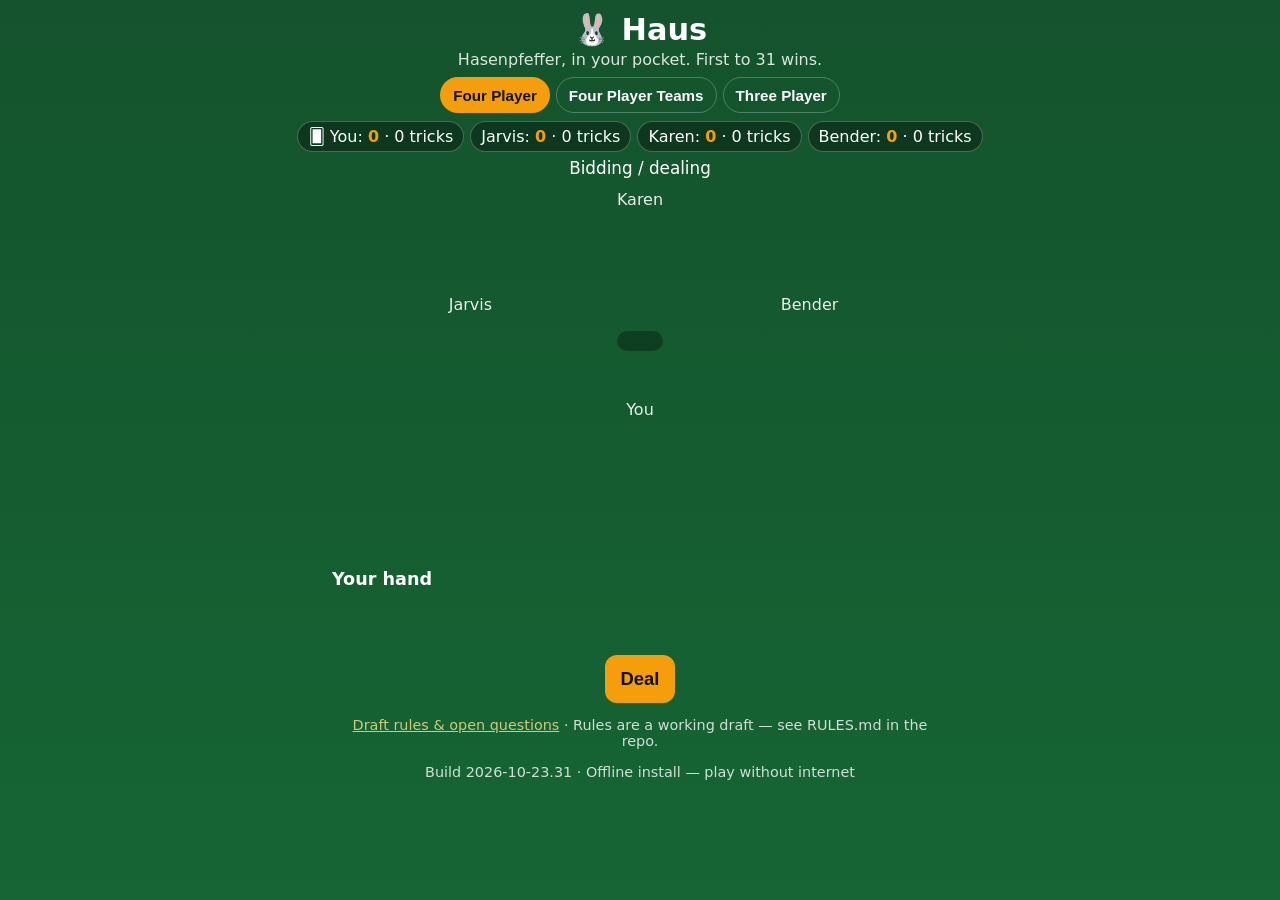
<file: docs/index.html>
<!DOCTYPE html>
<html lang="en">
<head>
<meta charset="utf-8">
<meta name="viewport" content="width=device-width, initial-scale=1, viewport-fit=cover">
<meta name="theme-color" content="#14532d">
<title>Haus — a Hasenpfeffer card game</title>
<link rel="icon" href="data:image/svg+xml,%3Csvg xmlns='http://www.w3.org/2000/svg' viewBox='0 0 100 100'%3E%3Ctext y='.9em' font-size='90'%3E🐰%3C/text%3E%3C/svg%3E">
<link rel="manifest" href="manifest.webmanifest">
<link rel="apple-touch-icon" href="icon-192.png">
<meta name="mobile-web-app-capable" content="yes">
<meta name="apple-mobile-web-app-capable" content="yes">
<meta name="apple-mobile-web-app-status-bar-style" content="black-translucent">
<meta name="apple-mobile-web-app-title" content="Haus">
<link rel="stylesheet" href="style.css?v=20261023-31">
</head>
<body>
<header>
  <h1>🐰 Haus</h1>
  <p class="tagline" id="tagline">Hasenpfeffer, in your pocket. First to 31 wins.</p>
  <div id="variant-switch" role="group" aria-label="Game variant">
    <button type="button" id="variant-four" class="active">Four Player</button>
    <button type="button" id="variant-teams">Four Player Teams</button>
    <button type="button" id="variant-three">Three Player</button>
  </div>
  <div id="scoreboard" aria-live="polite"></div>
  <div id="status"></div>
</header>

<main>
  <section id="table" aria-label="Table">
    <div class="seat seat-north" id="seat-2"><div class="seat-name" id="name-2"></div><div class="played" id="played-2"></div><div class="seat-hand" id="hand-2"></div></div>
    <div class="seat seat-west" id="seat-1"><div class="seat-name" id="name-1"></div><div class="played" id="played-1"></div><div class="seat-hand" id="hand-1"></div></div>
    <div class="seat seat-center"><div id="center-info"></div><div id="kitty"></div></div>
    <div class="seat seat-east" id="seat-3"><div class="seat-name" id="name-3"></div><div class="played" id="played-3"></div><div class="seat-hand" id="hand-3"></div></div>
    <div class="seat seat-south" id="seat-0"><div class="seat-name" id="name-0">You</div><div class="played" id="played-0"></div></div>
  </section>

  <section id="panel" aria-label="Actions"></section>

  <div id="bid-info" aria-live="polite"></div>

  <section id="hand-wrap" aria-label="Your hand">
    <h2>Your hand</h2>
    <div id="hand"></div>
  </section>


  <p id="message" role="status" aria-live="polite"></p>
  <button id="main-btn" type="button">Deal</button>
  <p class="rules-link"><a href="RULES.md">Draft rules &amp; open questions</a> · Rules are a working draft — see RULES.md in the repo.</p>
  <p class="rules-link" id="build-stamp">Build 2026-10-23.31 · Offline install — play without internet</p>
</main>

<script src="game.js?v=20261023-31"></script>
<script>
if ("serviceWorker" in navigator) { window.addEventListener("load", function () { navigator.serviceWorker.register("sw.js").catch(function () {}); }); }
</script>
</body>
</html>
</file>
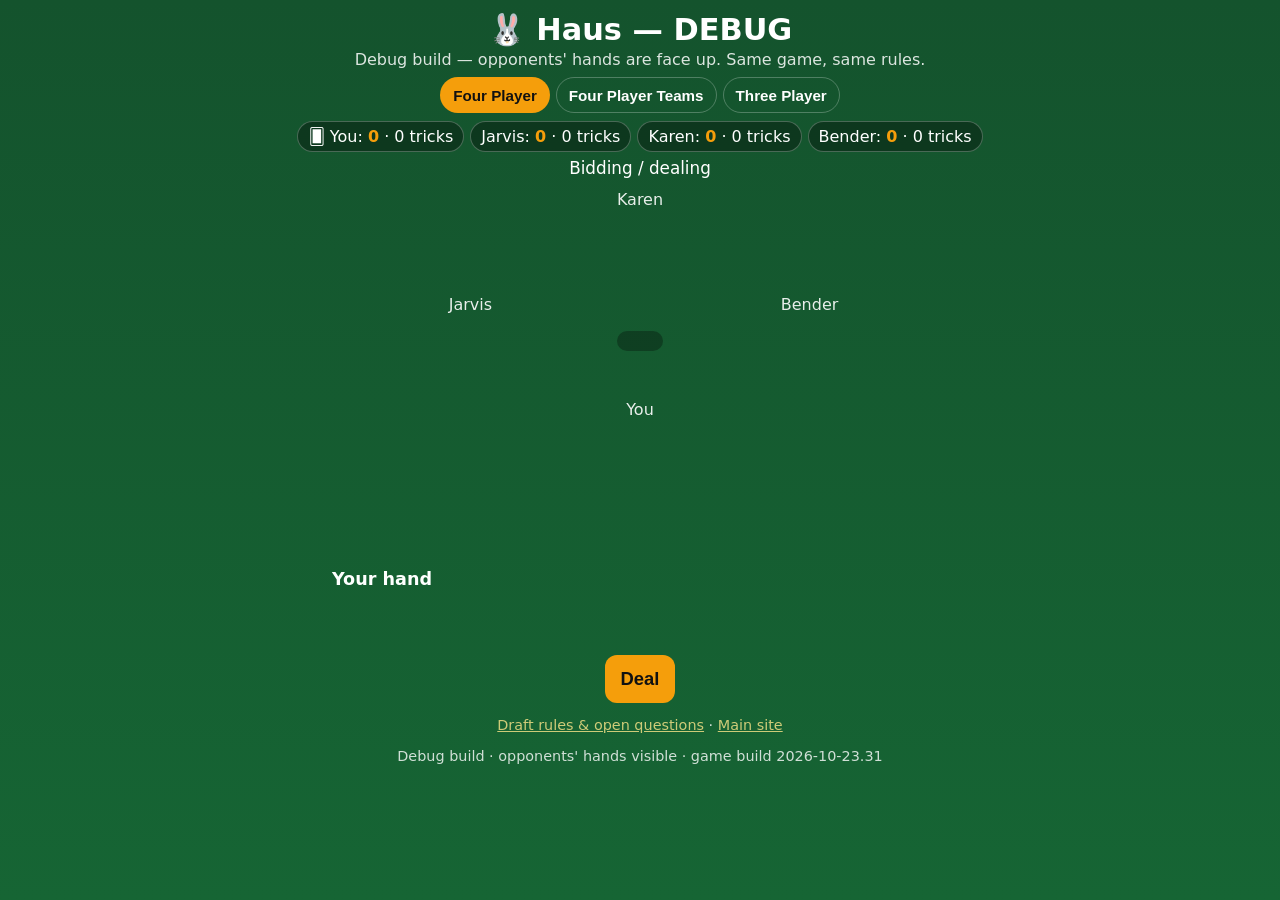
<file: docs/debug/index.html>
<!DOCTYPE html>
<html lang="en">
<head>
<meta charset="utf-8">
<meta name="viewport" content="width=device-width, initial-scale=1, viewport-fit=cover">
<meta name="theme-color" content="#14532d">
<title>Haus — Debug</title>
<link rel="icon" href="data:image/svg+xml,%3Csvg xmlns='http://www.w3.org/2000/svg' viewBox='0 0 100 100'%3E%3Ctext y='.9em' font-size='90'%3E🐰%3C/text%3E%3C/svg%3E">
<link rel="manifest" href="../manifest.webmanifest">
<link rel="apple-touch-icon" href="../icon-192.png">
<meta name="mobile-web-app-capable" content="yes">
<link rel="stylesheet" href="../style.css?v=20261023-31">
</head>
<body>
<header>
  <h1>🐰 Haus — DEBUG</h1>
  <p class="tagline" id="tagline">Debug build — opponents' hands are face up. Same game, same rules.</p>
  <div id="variant-switch" role="group" aria-label="Game variant">
    <button type="button" id="variant-four" class="active">Four Player</button>
    <button type="button" id="variant-teams">Four Player Teams</button>
    <button type="button" id="variant-three">Three Player</button>
  </div>
  <div id="scoreboard" aria-live="polite"></div>
  <div id="status"></div>
</header>

<main>
  <section id="table" aria-label="Table">
    <div class="seat seat-north" id="seat-2"><div class="seat-name" id="name-2"></div><div class="played" id="played-2"></div><div class="seat-hand" id="hand-2"></div></div>
    <div class="seat seat-west" id="seat-1"><div class="seat-name" id="name-1"></div><div class="played" id="played-1"></div><div class="seat-hand" id="hand-1"></div></div>
    <div class="seat seat-center"><div id="center-info"></div><div id="kitty"></div></div>
    <div class="seat seat-east" id="seat-3"><div class="seat-name" id="name-3"></div><div class="played" id="played-3"></div><div class="seat-hand" id="hand-3"></div></div>
    <div class="seat seat-south" id="seat-0"><div class="seat-name" id="name-0">You</div><div class="played" id="played-0"></div></div>
  </section>

  <section id="panel" aria-label="Actions"></section>

  <div id="bid-info" aria-live="polite"></div>

  <section id="hand-wrap" aria-label="Your hand">
    <h2>Your hand</h2>
    <div id="hand"></div>
  </section>


  <p id="message" role="status" aria-live="polite"></p>
  <button id="main-btn" type="button">Deal</button>
  <p class="rules-link"><a href="../RULES.md">Draft rules &amp; open questions</a> · <a href="../">Main site</a></p>
  <p class="rules-link">Debug build · opponents' hands visible · game build 2026-10-23.31</p>
</main>

<script src="../game.js?v=20261023-31"></script>
<script>
if ("serviceWorker" in navigator) { window.addEventListener("load", function () { navigator.serviceWorker.register("../sw.js").catch(function () {}); }); }
</script>
</body>
</html>
</file>
<file: docs/style.css>
:root { --felt:#14532d; --felt2:#166534; --card:#fffdf7; --ink:#111827; --red:#b91c1c; --accent:#f59e0b; }
* { box-sizing:border-box; }
body { margin:0; font-family:system-ui,-apple-system,"Segoe UI",sans-serif; background:linear-gradient(180deg,var(--felt),var(--felt2)); color:#fff; min-height:100vh; }
header { padding:12px 16px 4px; text-align:center; }
h1 { margin:0; font-size:1.9rem; }
.tagline { margin:2px 0 8px; opacity:.85; font-size:1rem; }
#scoreboard { display:flex; flex-wrap:wrap; gap:6px; justify-content:center; }
.chip { background:rgba(0,0,0,.35); border:1px solid rgba(255,255,255,.25); padding:5px 10px; border-radius:999px; font-size:1rem; }
.chip strong { color:var(--accent); }
#status { margin-top:6px; font-size:1.05rem; min-height:1.2em; }
main { max-width:640px; margin:0 auto; padding:8px 12px 32px; }
#table { display:grid; grid-template-columns:1fr auto 1fr; grid-template-areas:". north ." "west center east" ". south ."; gap:8px; align-items:center; text-align:center; min-height:150px; }
.seat-north{grid-area:north}.seat-west{grid-area:west}.seat-east{grid-area:east}.seat-center{grid-area:center}.seat-south{grid-area:south}
.card.winner { border-color:var(--accent); box-shadow:0 0 0 3px var(--accent), 0 0 18px rgba(245,158,11,.8); }
.seat-name { font-size:1rem; opacity:.9; margin-bottom:4px; }
.played { min-height:74px; display:flex; justify-content:center; }
#center-info { background:rgba(0,0,0,.3); border-radius:12px; padding:10px 14px; font-size:1rem; max-width:180px; }
#panel { display:flex; flex-wrap:wrap; gap:8px; justify-content:center; margin:12px 0; min-height:48px; }
#panel button, #main-btn { min-height:48px; min-width:48px; padding:10px 16px; border-radius:12px; border:0; font-size:1.15rem; font-weight:600; background:var(--accent); color:#111; cursor:pointer; touch-action:manipulation; }
#panel button.secondary { background:#e5e7eb; }
#panel button:disabled { opacity:.4; }
#main-btn { display:block; margin:12px auto; }
#hand-wrap h2 { font-size:1.1rem; margin:10px 0 6px; }
#hand { display:flex; flex-wrap:nowrap; gap:8px; justify-content:center; }
/* The hand row never wraps: game.js sizes these from the measured row width
   (6 cards, or 9 with the kitty) so the row always fits on one line. */
#hand .card { width:var(--hand-card-w, 66px); height:var(--hand-card-h, 90px); font-size:var(--hand-card-f, 1.6rem); padding:var(--hand-card-p, 4px); }
.card { width:66px; height:90px; background:var(--card); color:var(--ink); border-radius:10px; border:2px solid transparent; display:flex; flex-direction:column; align-items:center; justify-content:center; font-size:1.6rem; font-weight:700; line-height:1.05; padding:4px; user-select:none; }
.card.red { color:var(--red); }
.card.small { width:54px; height:74px; font-size:1.25rem; }
.seat-hand { display:flex; flex-wrap:wrap; gap:3px; justify-content:center; margin-top:4px; }
.seat-hand:empty { display:none; }
.seat-hand .card.small { width:44px; height:60px; font-size:1rem; padding:2px; }
.seat-hand .card .sub { display:none; }
#variant-switch { display:flex; flex-wrap:wrap; gap:6px; justify-content:center; margin:8px 0; }
#variant-switch button { min-height:36px; padding:6px 12px; border-radius:999px; border:1px solid rgba(255,255,255,.25); background:transparent; color:inherit; font-size:.95rem; font-weight:600; cursor:pointer; }
#kitty { display:flex; gap:3px; justify-content:center; margin-top:6px; font-size:1.4rem; }
#hand .card.selected { transform:translateY(-10px); border-color:var(--accent); box-shadow:0 0 0 3px var(--accent); }
#variant-switch button.active { background:var(--accent); color:#111; border-color:transparent; }
.seat.team-a { background:rgba(245,158,11,.14); border-radius:12px; }
.seat.team-b { background:rgba(56,189,248,.14); border-radius:12px; }
.seat.sitting { opacity:.55; }
#hand.sitting .card { opacity:.55; }
.card.trump { border-color:var(--accent); }
button.card { cursor:pointer; touch-action:manipulation; }
button.card:disabled { opacity:.35; cursor:default; }
#hand .card { touch-action:pan-y; cursor:grab; -webkit-touch-callout:none; }
#hand .card.disabled { opacity:.35; }
#hand .card.dragging { cursor:grabbing; position:fixed; margin:0; z-index:50; pointer-events:none; opacity:.94; box-shadow:0 14px 30px rgba(0,0,0,.55); border-color:var(--accent); }
#hand .card.placeholder { background:rgba(255,201,71,.10); border:2px dashed var(--accent); opacity:.55; }
#bid-info { margin:8px 0; font-size:1rem; opacity:.85; line-height:1.5; }
#bid-info:empty { display:none; }
button.card:not(:disabled):active { transform:translateY(-4px); }
.card .sub { font-size:.7rem; font-weight:600; opacity:.65; text-align:center; }
#message { text-align:center; min-height:1.4em; font-size:1.1rem; }
.rules-link { text-align:center; font-size:.9rem; opacity:.8; }
.rules-link a { color:#fde68a; }
/* No narrow-phone card rule: the hand row is sized in code (see #hand
   .card above), which supersedes the old ≤380px rule that shrank cards
   without shrinking their text. */

/* Game-over overlay: your win gets fireworks; someone else's win gets a
   trophy moment instead — no fireworks, but unmistakably more than text. */
#game-over-overlay { position:fixed; inset:0; z-index:100; display:flex; flex-direction:column; align-items:center; justify-content:center; gap:12px; padding:24px; text-align:center; background:rgba(0,0,0,.72); color:#fff; }
#game-over-overlay.lose { background:rgba(0,0,0,.85); }
#game-over-overlay .go-title { font-size:2.4rem; font-weight:800; margin:0; }
#game-over-overlay .go-sub { font-size:1.2rem; margin:0; }
#game-over-overlay .go-scores { font-size:1rem; opacity:.85; margin:0; }
#game-over-overlay .go-buttons { display:flex; gap:10px; margin-top:8px; }
#game-over-overlay button { font-size:1.15rem; padding:12px 20px; border-radius:10px; border:2px solid #f59e0b; background:#f59e0b; color:#111; font-weight:700; }
#game-over-overlay button.go-secondary { background:transparent; color:#fff; border-color:#fff; }
#game-over-overlay .firework { position:absolute; animation:firework-rise 2.8s ease-out infinite; pointer-events:none; }
@keyframes firework-rise { 0% { transform:translateY(30px) scale(.4); opacity:0 } 25% { opacity:1 } 100% { transform:translateY(-140px) scale(1.15); opacity:0 } }
#game-over-overlay .trophy { font-size:4rem; animation:trophy-in .8s ease-out, trophy-pulse 2s ease-in-out 1s infinite; }
@keyframes trophy-in { from { transform:scale(.3); opacity:0 } to { transform:scale(1); opacity:1 } }
@keyframes trophy-pulse { 0%,100% { transform:scale(1) } 50% { transform:scale(1.06) } }
@media (prefers-reduced-motion: reduce) { #game-over-overlay .firework, #game-over-overlay .trophy { animation:none; } }
</file>
